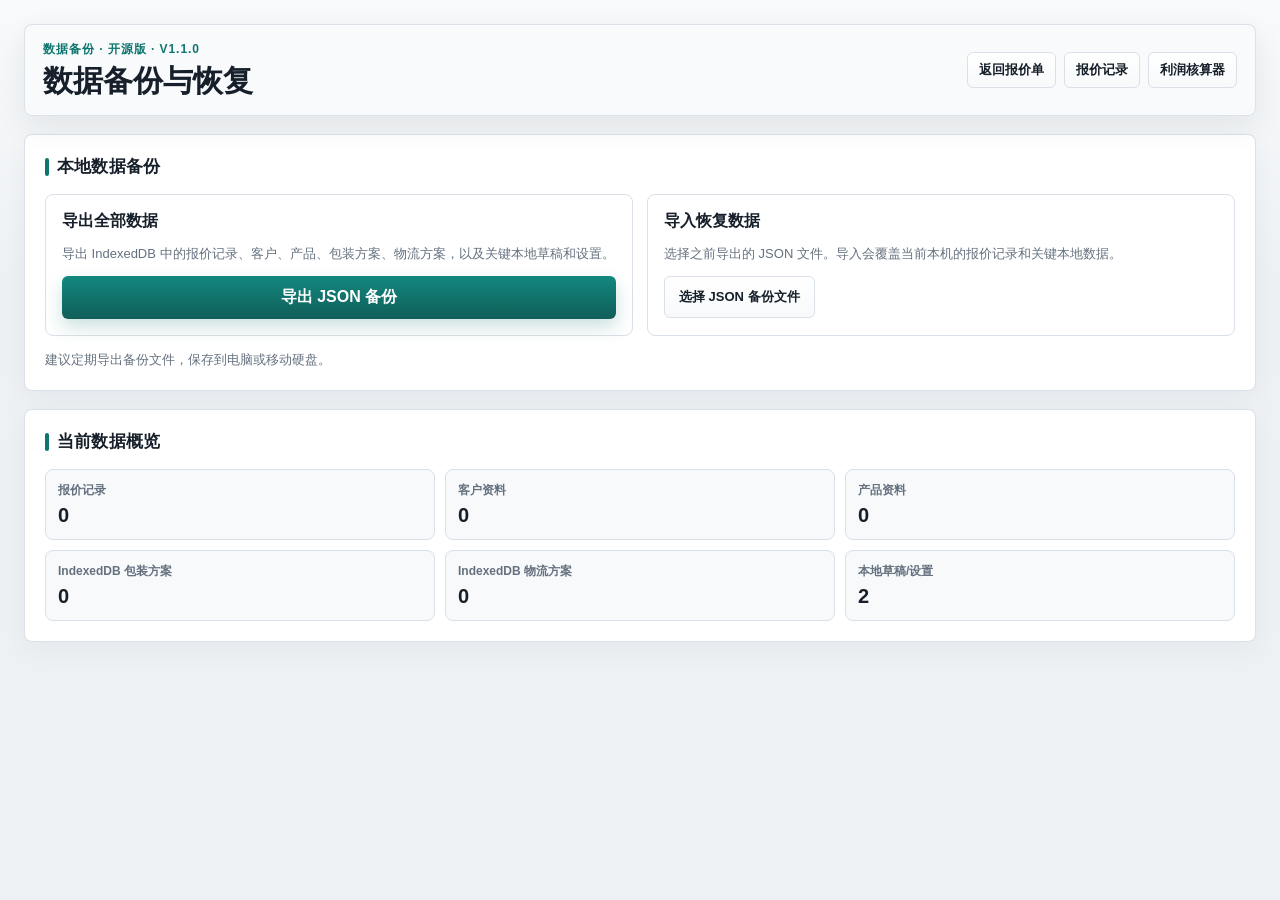
<file: 报价单生成器/backup.html>
<!doctype html>
<html lang="zh-CN">
  <head>
    <meta charset="UTF-8" />
    <meta name="viewport" content="width=device-width, initial-scale=1.0" />
    <title>数据备份与恢复</title>
    <link rel="stylesheet" href="styles.css" />
  </head>
  <body>
    <main class="calculator-page">
      <header class="topbar calculator-topbar">
        <div>
          <p class="eyebrow">数据备份 · 开源版 · v1.1.0</p>
          <h1>数据备份与恢复</h1>
        </div>
        <div class="topbar-actions">
          <a class="ghost-button nav-button" href="index.html">返回报价单</a>
          <a class="ghost-button nav-button" href="quote-records.html">报价记录</a>
          <a class="ghost-button nav-button" href="calculator.html">利润核算器</a>
        </div>
      </header>

      <section class="packaging-manager-layout">
        <section class="panel">
          <div class="section-heading">
            <h2>本地数据备份</h2>
          </div>
          <div class="backup-grid">
            <article class="backup-card">
              <h3>导出全部数据</h3>
              <p>导出 IndexedDB 中的报价记录、客户、产品、包装方案、物流方案，以及关键本地草稿和设置。</p>
              <button class="primary-button" id="exportBackupBtn" type="button">导出 JSON 备份</button>
            </article>
            <article class="backup-card">
              <h3>导入恢复数据</h3>
              <p>选择之前导出的 JSON 文件。导入会覆盖当前本机的报价记录和关键本地数据。</p>
              <label class="file-pick-button">
                <span>选择 JSON 备份文件</span>
                <input id="importBackupFile" type="file" accept="application/json,.json" />
              </label>
            </article>
          </div>
          <p id="backupStatus" class="calculator-status">建议定期导出备份文件，保存到电脑或移动硬盘。</p>
        </section>

        <section class="panel">
          <div class="section-heading">
            <h2>当前数据概览</h2>
          </div>
          <div id="backupSummary" class="backup-summary" aria-live="polite"></div>
        </section>
      </section>
    </main>

    <script src="db.js"></script>
    <script src="navigation.js"></script>
    <script src="backup.js"></script>
  </body>
</html>
</file>
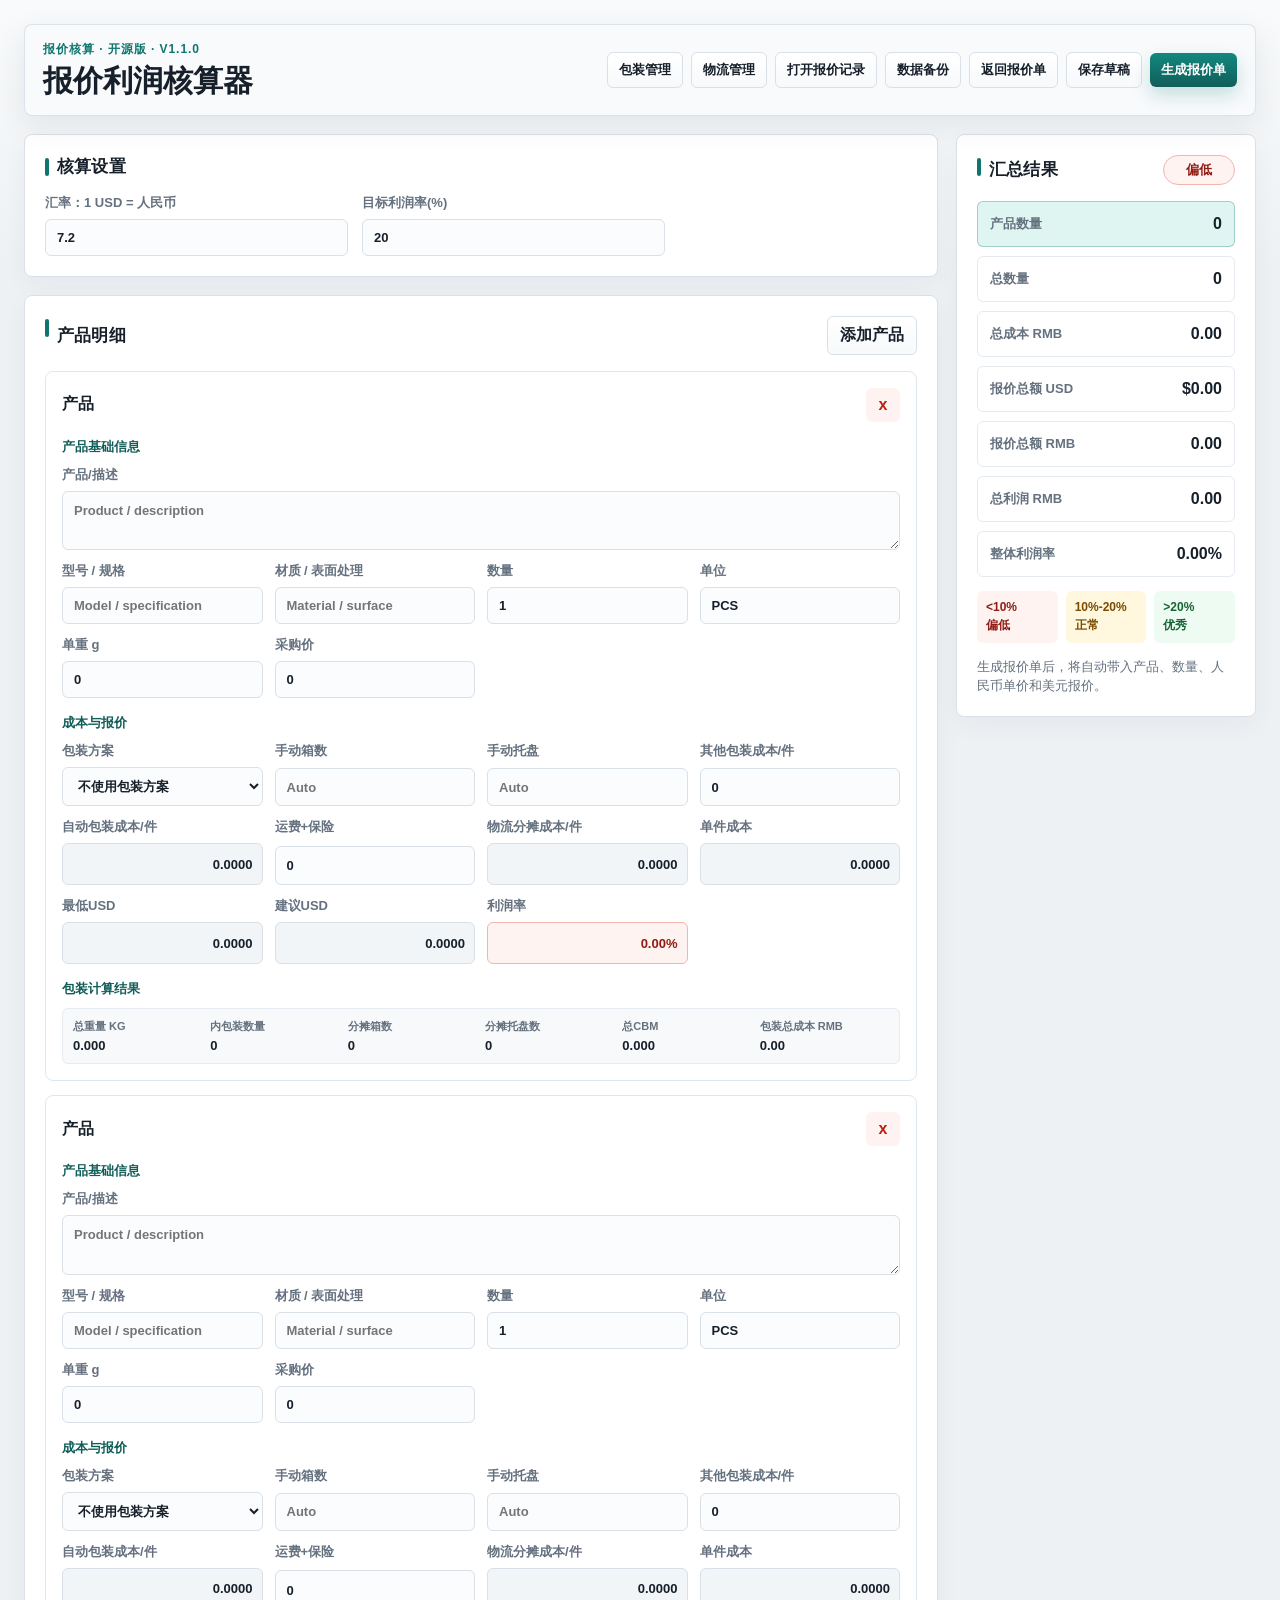
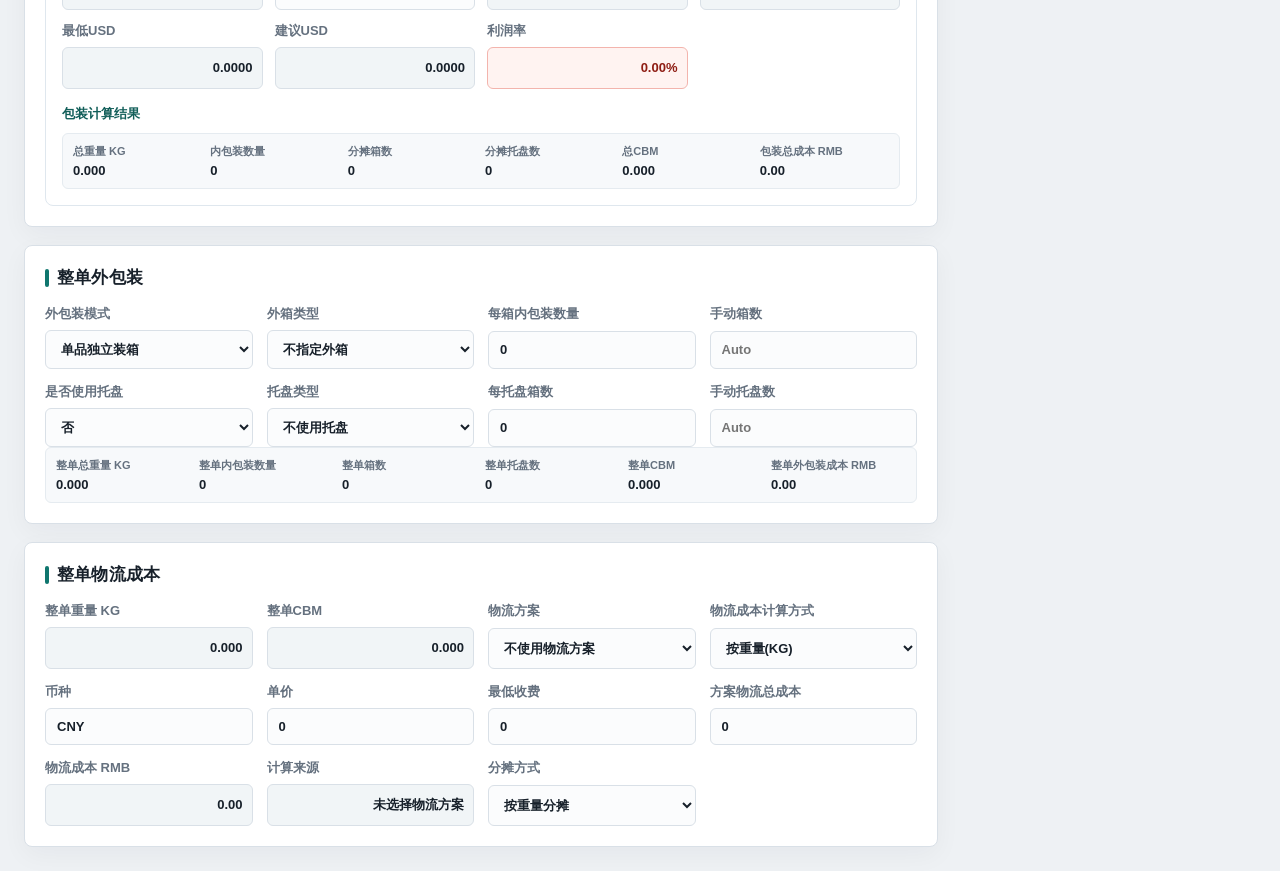
<file: 报价单生成器/calculator.html>
<!doctype html>
<html lang="zh-CN">
  <head>
    <meta charset="UTF-8" />
    <meta name="viewport" content="width=device-width, initial-scale=1.0" />
    <title>报价利润核算器</title>
    <link rel="stylesheet" href="styles.css" />
    <style>
      #profitForm .form-grid output {
        display: flex;
        align-items: center;
        justify-content: flex-end;
        min-height: 42px;
        padding: 0 9px;
        color: var(--ink);
        font-size: 13px;
        font-weight: 800;
        background: #f1f5f7;
        border: 1px solid var(--line);
        border-radius: 6px;
      }
    </style>
  </head>
  <body>
    <main class="calculator-page">
      <header class="topbar calculator-topbar">
        <div>
          <p class="eyebrow">报价核算 · 开源版 · v1.1.0</p>
          <h1>报价利润核算器</h1>
        </div>
        <div class="topbar-actions">
          <a class="ghost-button nav-button" href="packaging.html">包装管理</a>
          <a class="ghost-button nav-button" href="logistics.html">物流管理</a>
          <a class="ghost-button nav-button" href="quote-records.html">打开报价记录</a>
          <a class="ghost-button nav-button" href="backup.html">数据备份</a>
          <a class="ghost-button nav-button" href="index.html">返回报价单</a>
          <button class="ghost-button" id="saveCalculatorRecordBtn" type="button">保存草稿</button>
          <button class="primary-button" id="generateQuoteBtn" type="button">生成报价单</button>
        </div>
      </header>

      <section class="calculator-grid" aria-label="报价利润核算器">
        <form id="profitForm" class="editor" autocomplete="off">
          <section class="panel">
            <div class="section-heading">
              <h2>核算设置</h2>
            </div>
            <div class="form-grid two calculator-settings-grid">
              <label>
                <span>汇率：1 USD = 人民币</span>
                <input id="exchangeRate" name="exchangeRate" type="number" min="0.0001" step="0.0001" value="7.20" />
              </label>
              <label>
                <span>目标利润率(%)</span>
                <input id="targetProfitRate" name="targetProfitRate" type="number" min="0" max="99.99" step="0.01" value="20" />
              </label>
            </div>
          </section>

          <section class="panel">
            <div class="section-heading">
              <h2>产品明细</h2>
              <button class="ghost-button compact" id="addProductBtn" type="button">添加产品</button>
            </div>
            <div id="profitItemsBody" class="product-card-list" aria-label="利润核算产品明细"></div>
          </section>

          <section class="panel">
            <div class="section-heading">
              <h2>整单外包装</h2>
            </div>
            <div class="form-grid four">
              <label>
                <span>外包装模式</span>
                <select id="outerPackagingMode" name="outerPackagingMode" aria-label="外包装模式">
                  <option value="independent" selected>单品独立装箱</option>
                  <option value="combined">整单合箱</option>
                </select>
              </label>
              <label>
                <span>外箱类型</span>
                <select id="outerCartonId" name="outerCartonId" aria-label="外箱类型"></select>
              </label>
              <label>
                <span>每箱内包装数量</span>
                <input id="outerInnerPacksPerCarton" name="outerInnerPacksPerCarton" type="number" min="0" step="1" value="0" />
              </label>
              <label>
                <span>手动箱数</span>
                <input id="outerManualCartonQty" name="outerManualCartonQty" type="number" min="0" step="1" placeholder="Auto" />
              </label>
              <label>
                <span>是否使用托盘</span>
                <select id="outerUsePallet" name="outerUsePallet" aria-label="是否使用托盘">
                  <option value="0" selected>否</option>
                  <option value="1">是</option>
                </select>
              </label>
              <label>
                <span>托盘类型</span>
                <select id="outerPalletId" name="outerPalletId" aria-label="托盘类型"></select>
              </label>
              <label>
                <span>每托盘箱数</span>
                <input id="outerCartonsPerPallet" name="outerCartonsPerPallet" type="number" min="0" step="1" value="0" />
              </label>
              <label>
                <span>手动托盘数</span>
                <input id="outerManualPalletQty" name="outerManualPalletQty" type="number" min="0" step="1" placeholder="Auto" />
              </label>
            </div>
            <div class="packaging-result-strip order-packaging-strip" aria-label="整单外包装计算结果">
              <div><span>整单总重量 KG</span><strong id="outerOrderWeightKg">0.000</strong></div>
              <div><span>整单内包装数量</span><strong id="outerTotalInnerPackQty">0</strong></div>
              <div><span>整单箱数</span><strong id="outerCartonQty">0</strong></div>
              <div><span>整单托盘数</span><strong id="outerPalletQty">0</strong></div>
              <div><span>整单CBM</span><strong id="outerTotalCbm">0.000</strong></div>
              <div><span>整单外包装成本 RMB</span><strong id="outerPackagingCostRmb">0.00</strong></div>
            </div>
          </section>

          <section class="panel">
            <div class="section-heading">
              <h2>整单物流成本</h2>
            </div>
            <div class="form-grid four">
              <label>
                <span>整单重量 KG</span>
                <output id="orderTotalWeightKg">0.000</output>
              </label>
              <label>
                <span>整单CBM</span>
                <output id="orderTotalCbm">0.000</output>
              </label>
              <label>
                <span>物流方案</span>
                <select id="orderLogisticsProfile" name="orderLogisticsProfile" aria-label="物流方案"></select>
              </label>
              <label>
                <span>物流成本计算方式</span>
                <select id="orderLogisticsBillingMethod" name="orderLogisticsBillingMethod" aria-label="物流成本计算方式">
                  <option value="按重量(KG)">按重量(KG)</option>
                  <option value="按体积(CBM)">按体积(CBM)</option>
                  <option value="直接总价">直接总价</option>
                </select>
              </label>
              <label>
                <span>币种</span>
                <input id="orderLogisticsCurrency" type="text" value="CNY" readonly tabindex="-1" />
              </label>
              <label>
                <span>单价</span>
                <input id="orderLogisticsUnitPrice" type="number" min="0" step="0.0001" value="0" readonly tabindex="-1" />
              </label>
              <label>
                <span>最低收费</span>
                <input id="orderLogisticsMinimumCharge" type="number" min="0" step="0.0001" value="0" readonly tabindex="-1" />
              </label>
              <label>
                <span>方案物流总成本</span>
                <input id="orderLogisticsProfileTotalCost" type="number" min="0" step="0.0001" value="0" readonly tabindex="-1" />
              </label>
              <label>
                <span>物流成本 RMB</span>
                <output id="orderLogisticsCostRmb">0.00</output>
              </label>
              <label>
                <span>计算来源</span>
                <output id="orderLogisticsCostSource">未选择物流方案</output>
              </label>
              <label>
                <span>分摊方式</span>
                <select id="orderLogisticsAllocationMethod" name="orderLogisticsAllocationMethod" aria-label="物流成本分摊方式">
                  <option value="weight" selected>按重量分摊</option>
                  <option value="quantity">按数量分摊</option>
                  <option value="amount">按金额分摊</option>
                </select>
              </label>
            </div>
          </section>
        </form>

        <aside class="panel calculator-summary" aria-live="polite">
          <div class="section-heading">
            <h2>汇总结果</h2>
            <span id="profitBadge" class="profit-badge status-normal">正常</span>
          </div>
          <div class="result-stack">
            <div class="result-card primary-result">
              <span>产品数量</span>
              <strong id="productCount">0</strong>
            </div>
            <div class="result-card">
              <span>总数量</span>
              <strong id="totalQty">0</strong>
            </div>
            <div class="result-card">
              <span>总成本 RMB</span>
              <strong id="totalCost">0.00</strong>
            </div>
            <div class="result-card">
              <span>报价总额 USD</span>
              <strong id="totalUsd">$0.00</strong>
            </div>
            <div class="result-card">
              <span>报价总额 RMB</span>
              <strong id="totalRmb">0.00</strong>
            </div>
            <div class="result-card">
              <span>总利润 RMB</span>
              <strong id="totalProfit">0.00</strong>
            </div>
            <div class="result-card">
              <span>整体利润率</span>
              <strong id="overallProfitRate">0.00%</strong>
            </div>
          </div>
          <div class="profit-scale" aria-label="利润颜色预警">
            <div class="scale-block red"><span>&lt;10%</span><strong>偏低</strong></div>
            <div class="scale-block yellow"><span>10%-20%</span><strong>正常</strong></div>
            <div class="scale-block green"><span>&gt;20%</span><strong>优秀</strong></div>
          </div>
          <p id="generateStatus" class="calculator-status">生成报价单后，将自动带入产品、数量、人民币单价和美元报价。</p>
        </aside>
      </section>

      <template id="profitItemTemplate">
        <div class="product-card profit-item-row">
          <div class="product-card-head">
            <h3>产品</h3>
            <button class="icon-button remove-profit-item" type="button" title="删除此产品" aria-label="删除此产品">x</button>
          </div>

          <div class="product-card-section">
            <h4>产品基础信息</h4>
            <div class="product-grid">
              <label class="full-width">
                <span>产品/描述</span>
                <textarea class="profit-product-name" rows="2" placeholder="Product / description" aria-label="产品描述"></textarea>
              </label>
              <label>
                <span>型号 / 规格</span>
                <input class="profit-spec" type="text" placeholder="Model / specification" aria-label="型号或规格" />
              </label>
              <label>
                <span>材质 / 表面处理</span>
                <input class="profit-material" type="text" placeholder="Material / surface" aria-label="材质或表面处理" />
              </label>
              <label>
                <span>数量</span>
                <input class="profit-qty" type="number" min="0" step="1" value="1" aria-label="数量" />
              </label>
              <label>
                <span>单位</span>
                <input class="profit-unit" type="text" value="PCS" aria-label="单位" />
              </label>
              <label>
                <span>单重 g</span>
                <input class="profit-unit-weight" type="number" min="0" step="0.01" value="0" aria-label="单件重量 g" />
              </label>
              <label>
                <span>采购价</span>
                <input class="profit-purchase" type="number" min="0" step="0.0001" value="0" aria-label="采购价" />
              </label>
            </div>
          </div>

          <div class="product-card-section">
            <h4>成本与报价</h4>
            <div class="product-grid">
              <label>
                <span>包装方案</span>
                <select class="profit-packaging-profile" aria-label="包装方案"></select>
              </label>
              <label>
                <span>手动箱数</span>
                <input class="profit-manual-cartons" type="number" min="0" step="1" placeholder="Auto" aria-label="手动箱数" />
              </label>
              <label>
                <span>手动托盘</span>
                <input class="profit-manual-pallets" type="number" min="0" step="1" placeholder="Auto" aria-label="手动托盘数" />
              </label>
              <label>
                <span>其他包装成本/件</span>
                <input class="profit-packing" type="number" min="0" step="0.0001" value="0" aria-label="其他包装成本每件" />
              </label>
              <label>
                <span>自动包装成本/件</span>
                <output class="profit-packaging-cost-piece">0.0000</output>
              </label>
              <label>
                <span>运费+保险</span>
                <input class="profit-freight" type="number" min="0" step="0.0001" value="0" aria-label="运费加保险每件" />
              </label>
              <label>
                <span>物流分摊成本/件</span>
                <output class="profit-logistics-cost-piece">0.0000</output>
              </label>
              <label>
                <span>单件成本</span>
                <output class="profit-unit-cost">0.0000</output>
              </label>
              <label>
                <span>最低USD</span>
                <output class="profit-minimum-usd">0.0000</output>
              </label>
              <label>
                <span>建议USD</span>
                <output class="profit-suggested-usd">0.0000</output>
              </label>
              <label>
                <span>利润率</span>
                <output class="profit-rate">0.00%</output>
              </label>
            </div>
          </div>

          <div class="product-card-section">
            <h4>包装计算结果</h4>
          <div class="packaging-result-strip" aria-label="包装计算结果">
            <div><span>总重量 KG</span><strong class="profit-total-weight">0.000</strong></div>
            <div><span>内包装数量</span><strong class="profit-inner-pack-qty">0</strong></div>
            <div><span>分摊箱数</span><strong class="profit-carton-qty">0</strong></div>
            <div><span>分摊托盘数</span><strong class="profit-pallet-qty">0</strong></div>
            <div><span>总CBM</span><strong class="profit-total-cbm">0.000</strong></div>
            <div><span>包装总成本 RMB</span><strong class="profit-packaging-total">0.00</strong></div>
          </div>
          <strong class="profit-packaging-cost-detail hidden-calculator-field">0.0000</strong>
          </div>
        </div>
      </template>
    </main>

    <script src="packaging.js"></script>
    <script src="logistics-utils.js"></script>
    <script src="db.js"></script>
    <script src="quote-records-store.js"></script>
    <script src="navigation.js"></script>
    <script src="calculator.js"></script>
  </body>
</html>
</file>
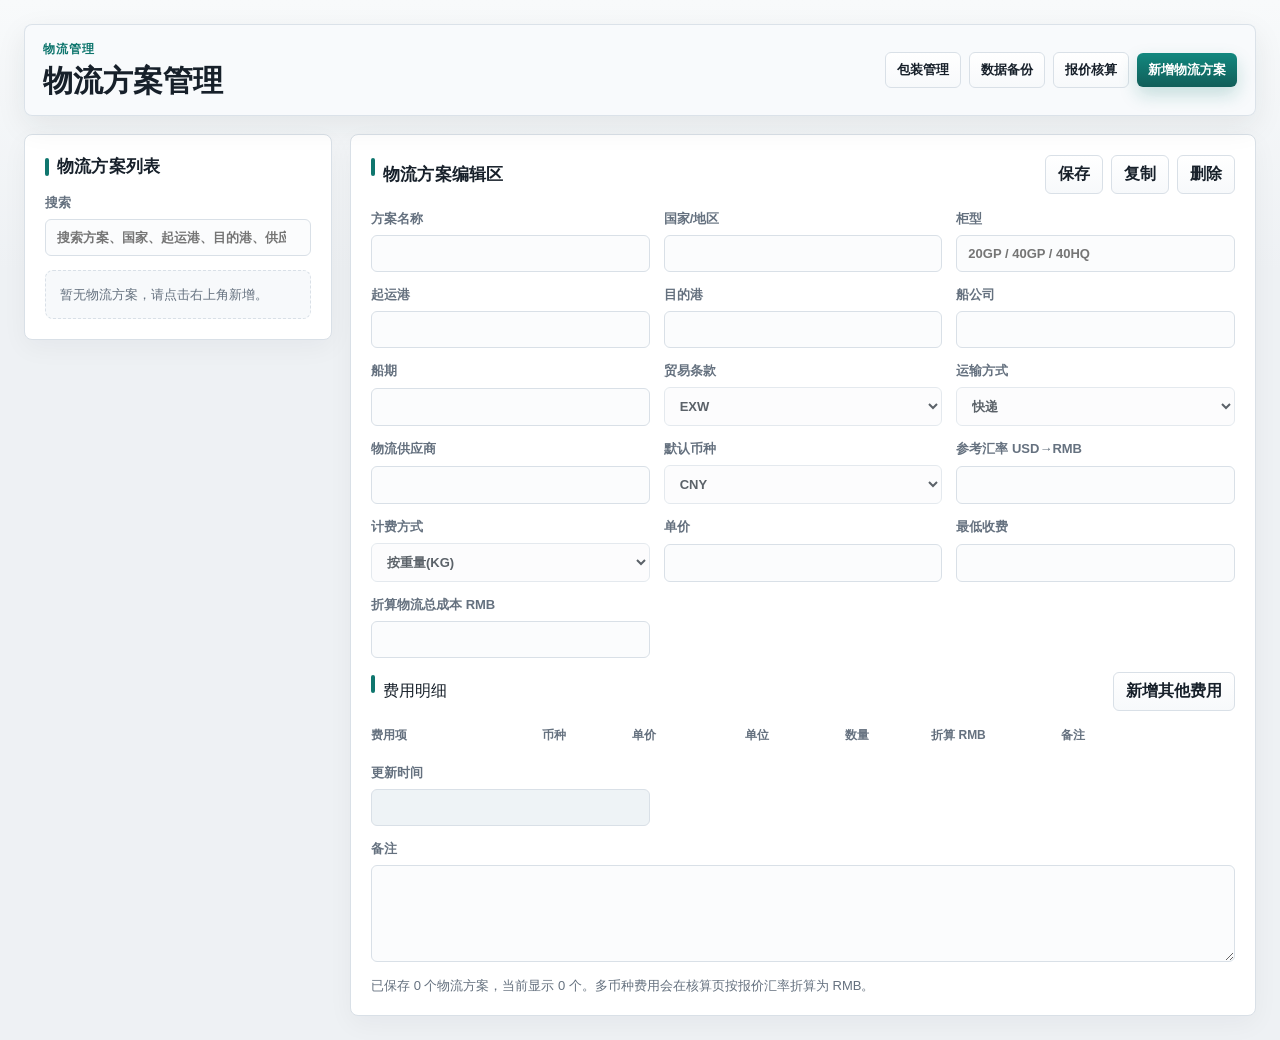
<file: 报价单生成器/logistics.html>
<!doctype html>
<html lang="zh-CN">
  <head>
    <meta charset="UTF-8" />
    <meta name="viewport" content="width=device-width, initial-scale=1.0" />
    <title>物流管理</title>
    <link rel="stylesheet" href="styles.css" />
    <style>
      .calculator-page[data-logistics-manager] .calculator-topbar,
      .logistics-manager-layout {
        max-width: 1440px;
      }

      .logistics-manager-layout {
        display: grid;
        grid-template-columns: minmax(300px, 0.34fr) minmax(0, 1fr);
        gap: 18px;
        width: min(1440px, 100%);
        margin: 0 auto;
        align-items: start;
      }

      .logistics-list-panel,
      .logistics-editor-panel {
        min-width: 0;
      }

      .logistics-search {
        margin-bottom: 14px;
      }

      .logistics-list {
        display: grid;
        gap: 8px;
      }

      .logistics-list-item {
        display: grid;
        gap: 8px;
        width: 100%;
        padding: 12px;
        color: var(--ink);
        text-align: left;
        background: #ffffff;
        border: 1px solid var(--line);
        border-radius: 8px;
        box-shadow: none;
      }

      .logistics-list-item:hover {
        border-color: rgba(15, 118, 110, 0.45);
        background: #f8fbfa;
      }

      .logistics-list-item[aria-current="true"] {
        border-color: rgba(15, 118, 110, 0.6);
        background: var(--accent-soft);
      }

      .logistics-list-item strong {
        font-size: 15px;
        line-height: 1.35;
        overflow-wrap: anywhere;
      }

      .logistics-list-meta {
        display: grid;
        grid-template-columns: repeat(3, minmax(0, 1fr));
        gap: 6px;
        color: var(--muted);
        font-size: 12px;
        font-weight: 800;
      }

      .logistics-list-meta span {
        min-width: 0;
        overflow: hidden;
        text-overflow: ellipsis;
        white-space: nowrap;
      }

      .logistics-editor-actions {
        display: flex;
        flex-wrap: wrap;
        justify-content: flex-end;
        gap: 8px;
      }

      .logistics-form {
        display: grid;
        gap: 16px;
      }

      .logistics-form-grid {
        display: grid;
        grid-template-columns: repeat(3, minmax(0, 1fr));
        gap: 14px;
      }

      .logistics-form-grid .wide-field {
        grid-column: 1 / -1;
      }

      .logistics-updated-at[readonly] {
        color: var(--muted);
        background: #eef3f6;
      }

      .logistics-empty {
        margin: 0;
        padding: 14px;
        color: var(--muted);
        font-size: 13px;
        line-height: 1.5;
        background: #f7f9fb;
        border: 1px dashed var(--line);
        border-radius: 8px;
      }

      @media screen and (max-width: 980px) {
        .logistics-manager-layout {
          grid-template-columns: 1fr;
        }
      }

      @media screen and (max-width: 720px) {
        .logistics-list-meta,
        .logistics-form-grid {
          grid-template-columns: 1fr;
        }

        .logistics-editor-actions {
          justify-content: stretch;
        }

        .logistics-editor-actions .ghost-button {
          width: 100%;
        }
      }
    </style>
  </head>
  <body>
    <main class="calculator-page" data-logistics-manager>
      <header class="topbar calculator-topbar">
        <div>
          <p class="eyebrow">物流管理</p>
          <h1>物流方案管理</h1>
        </div>
        <div class="topbar-actions">
          <a class="ghost-button nav-button" href="packaging.html">包装管理</a>
          <a class="ghost-button nav-button" href="backup.html">数据备份</a>
          <a class="ghost-button nav-button" href="calculator.html">报价核算</a>
          <button class="primary-button" id="addLogisticsProfileBtn" type="button">新增物流方案</button>
        </div>
      </header>

      <section class="logistics-manager-layout">
        <section class="panel logistics-list-panel">
          <div class="section-heading">
            <h2>物流方案列表</h2>
          </div>
          <label class="logistics-search">
            <span>搜索</span>
            <input id="logisticsSearch" type="search" placeholder="搜索方案、国家、起运港、目的港、供应商、船公司、币种、备注" />
          </label>
          <div id="logisticsProfilesList" class="logistics-list" aria-label="物流方案列表"></div>
        </section>

        <section class="panel logistics-editor-panel">
          <div class="section-heading">
            <h2>物流方案编辑区</h2>
            <div class="logistics-editor-actions">
              <button class="ghost-button compact" id="saveLogisticsProfileBtn" type="button">保存</button>
              <button class="ghost-button compact" id="copyLogisticsProfileBtn" type="button">复制</button>
              <button class="ghost-button compact" id="deleteLogisticsProfileBtn" type="button">删除</button>
            </div>
          </div>

          <form id="logisticsEditorForm" class="logistics-form" autocomplete="off">
            <div class="logistics-form-grid">
              <label>
                <span>方案名称</span>
                <input id="logisticsName" name="name" type="text" />
              </label>
              <label>
                <span>国家/地区</span>
                <input id="logisticsCountry" name="countryRegion" type="text" />
              </label>
              <label>
                <span>柜型</span>
                <input id="logisticsContainerType" name="containerType" type="text" placeholder="20GP / 40GP / 40HQ" />
              </label>
              <label>
                <span>起运港</span>
                <input id="logisticsOriginPort" name="originPort" type="text" />
              </label>
              <label>
                <span>目的港</span>
                <input id="logisticsDestinationPort" name="destinationPort" type="text" />
              </label>
              <label>
                <span>船公司</span>
                <input id="logisticsCarrier" name="carrier" type="text" />
              </label>
              <label>
                <span>船期</span>
                <input id="logisticsSailingSchedule" name="sailingSchedule" type="text" />
              </label>
              <label>
                <span>贸易条款</span>
                <select id="logisticsIncoterm" name="incoterm"></select>
              </label>
              <label>
                <span>运输方式</span>
                <select id="logisticsTransportMode" name="transportMode"></select>
              </label>
              <label>
                <span>物流供应商</span>
                <input id="logisticsSupplier" name="supplier" type="text" />
              </label>
              <label>
                <span>默认币种</span>
                <select id="logisticsCurrency" name="currency"></select>
              </label>
              <label>
                <span>参考汇率 USD→RMB</span>
                <input id="logisticsExchangeRate" name="exchangeRate" type="number" min="0" step="0.0001" />
              </label>
              <label>
                <span>计费方式</span>
                <select id="logisticsBillingMethod" name="billingMethod"></select>
              </label>
              <label>
                <span>单价</span>
                <input id="logisticsUnitPrice" name="unitPrice" type="number" min="0" step="0.0001" />
              </label>
              <label>
                <span>最低收费</span>
                <input id="logisticsMinimumCharge" name="minimumCharge" type="number" min="0" step="0.0001" />
              </label>
              <label>
                <span>折算物流总成本 RMB</span>
                <input id="logisticsTotalCost" name="totalCost" type="number" min="0" step="0.0001" readonly />
              </label>
              <div class="wide-field logistics-cost-editor">
                <div class="section-heading">
                  <span>费用明细</span>
                  <button class="ghost-button compact" id="addLogisticsCostBtn" type="button">新增其他费用</button>
                </div>
                <div class="logistics-cost-header" aria-hidden="true">
                  <span>费用项</span>
                  <span>币种</span>
                  <span>单价</span>
                  <span>单位</span>
                  <span>数量</span>
                  <span>折算 RMB</span>
                  <span>备注</span>
                  <span></span>
                </div>
                <div id="logisticsCostItems" class="logistics-cost-items"></div>
              </div>
              <label>
                <span>更新时间</span>
                <input class="logistics-updated-at" id="logisticsUpdatedAt" name="updatedAt" type="text" readonly tabindex="-1" />
              </label>
              <label class="wide-field">
                <span>备注</span>
                <textarea id="logisticsRemark" name="remark" rows="5"></textarea>
              </label>
            </div>
          </form>
          <p id="logisticsStatus" class="calculator-status">数据保存在本机 localStorage：logisticsProfiles。</p>
        </section>
      </section>
    </main>

    <script src="navigation.js"></script>
    <script src="logistics-utils.js"></script>
    <script src="logistics.js"></script>
  </body>
</html>
</file>
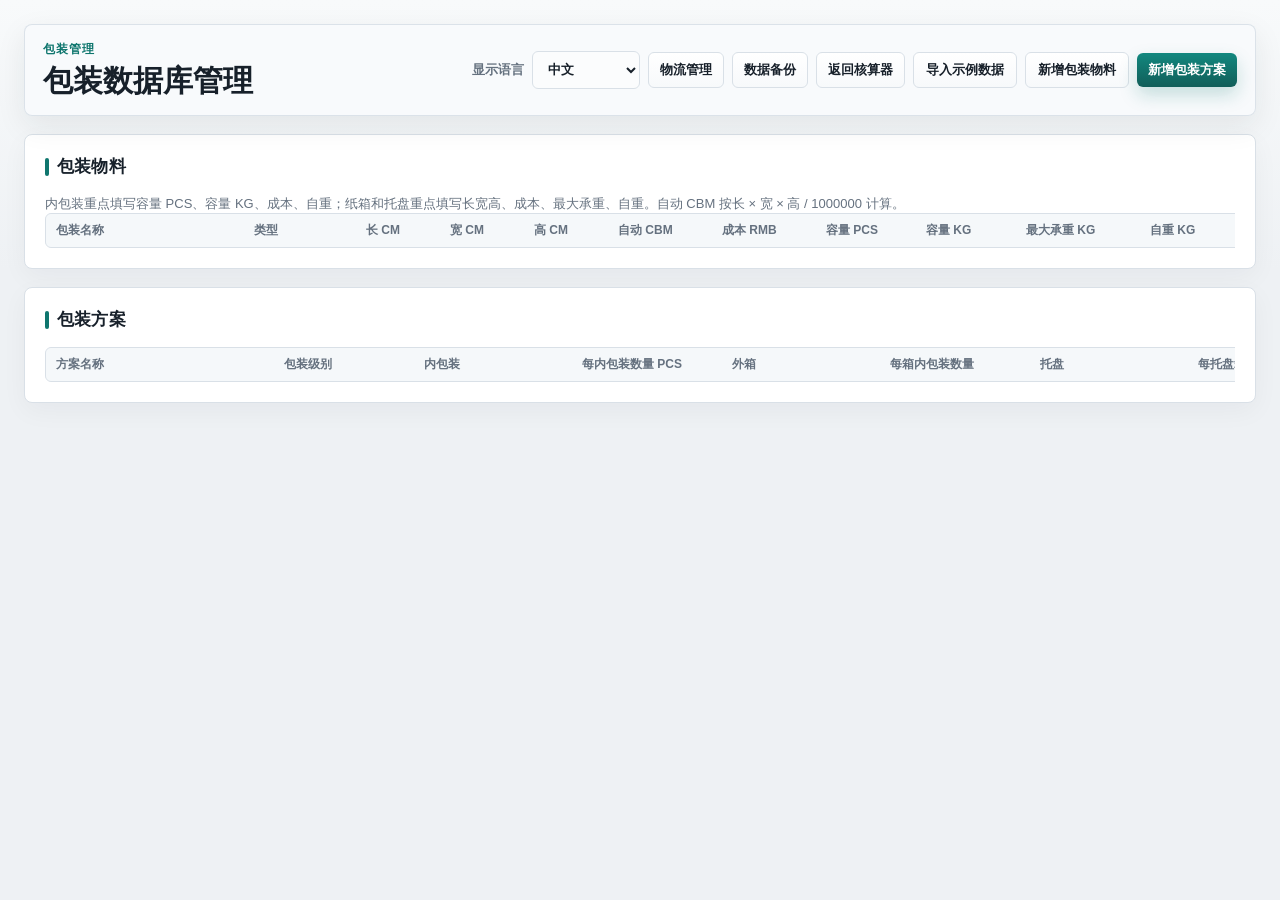
<file: 报价单生成器/packaging.html>
<!doctype html>
<html lang="zh-CN">
  <head>
    <meta charset="UTF-8" />
    <meta name="viewport" content="width=device-width, initial-scale=1.0" />
    <title>包装数据库管理</title>
    <link rel="stylesheet" href="styles.css" />
  </head>
  <body>
    <main class="calculator-page" data-packaging-manager>
      <header class="topbar calculator-topbar">
        <div>
          <p class="eyebrow">包装管理</p>
          <h1>包装数据库管理</h1>
        </div>
        <div class="topbar-actions">
          <label class="language-select">
            <span>显示语言</span>
            <select id="packagingLanguage">
              <option value="zh">中文</option>
              <option value="en">English</option>
            </select>
          </label>
          <a class="ghost-button nav-button" href="logistics.html">物流管理</a>
          <a class="ghost-button nav-button" href="backup.html">数据备份</a>
          <a class="ghost-button nav-button" href="calculator.html">返回核算器</a>
          <button class="ghost-button compact" id="importPackagingExamplesBtn" type="button">导入示例数据</button>
          <button class="ghost-button compact" id="addPackagingItemBtn" type="button">新增包装物料</button>
          <button class="primary-button" id="addPackagingProfileBtn" type="button">新增包装方案</button>
        </div>
      </header>

      <section class="packaging-manager-layout">
        <section class="panel packaging-database-block">
          <div class="section-heading">
            <h2>包装物料</h2>
          </div>
          <p class="calculator-status packaging-helper">内包装重点填写容量 PCS、容量 KG、成本、自重；纸箱和托盘重点填写长宽高、成本、最大承重、自重。自动 CBM 按长 × 宽 × 高 / 1000000 计算。</p>
          <div class="packaging-table" role="table" aria-label="包装物料表">
            <div class="packaging-items-head" role="row">
              <span>包装名称</span>
              <span>类型</span>
              <span>长 cm</span>
              <span>宽 cm</span>
              <span>高 cm</span>
              <span>自动 CBM</span>
              <span>成本 RMB</span>
              <span>容量 PCS</span>
              <span>容量 KG</span>
              <span>最大承重 KG</span>
              <span>自重 KG</span>
              <span>备注</span>
              <span></span>
            </div>
            <div id="packagingItemsBody"></div>
          </div>
        </section>

        <section class="panel packaging-database-block">
          <div class="section-heading">
            <h2>包装方案</h2>
          </div>
          <div class="packaging-table" role="table" aria-label="包装方案表">
            <div class="packaging-profiles-head" role="row">
              <span>方案名称</span>
              <span>包装级别</span>
              <span>内包装</span>
              <span>每内包装数量 PCS</span>
              <span>外箱</span>
              <span>每箱内包装数量</span>
              <span>托盘</span>
              <span>每托盘箱数</span>
              <span>使用托盘</span>
              <span>备注</span>
              <span></span>
            </div>
            <div id="packagingProfilesBody"></div>
          </div>
        </section>
      </section>
    </main>

    <script src="navigation.js"></script>
    <script src="packaging.js"></script>
  </body>
</html>
</file>
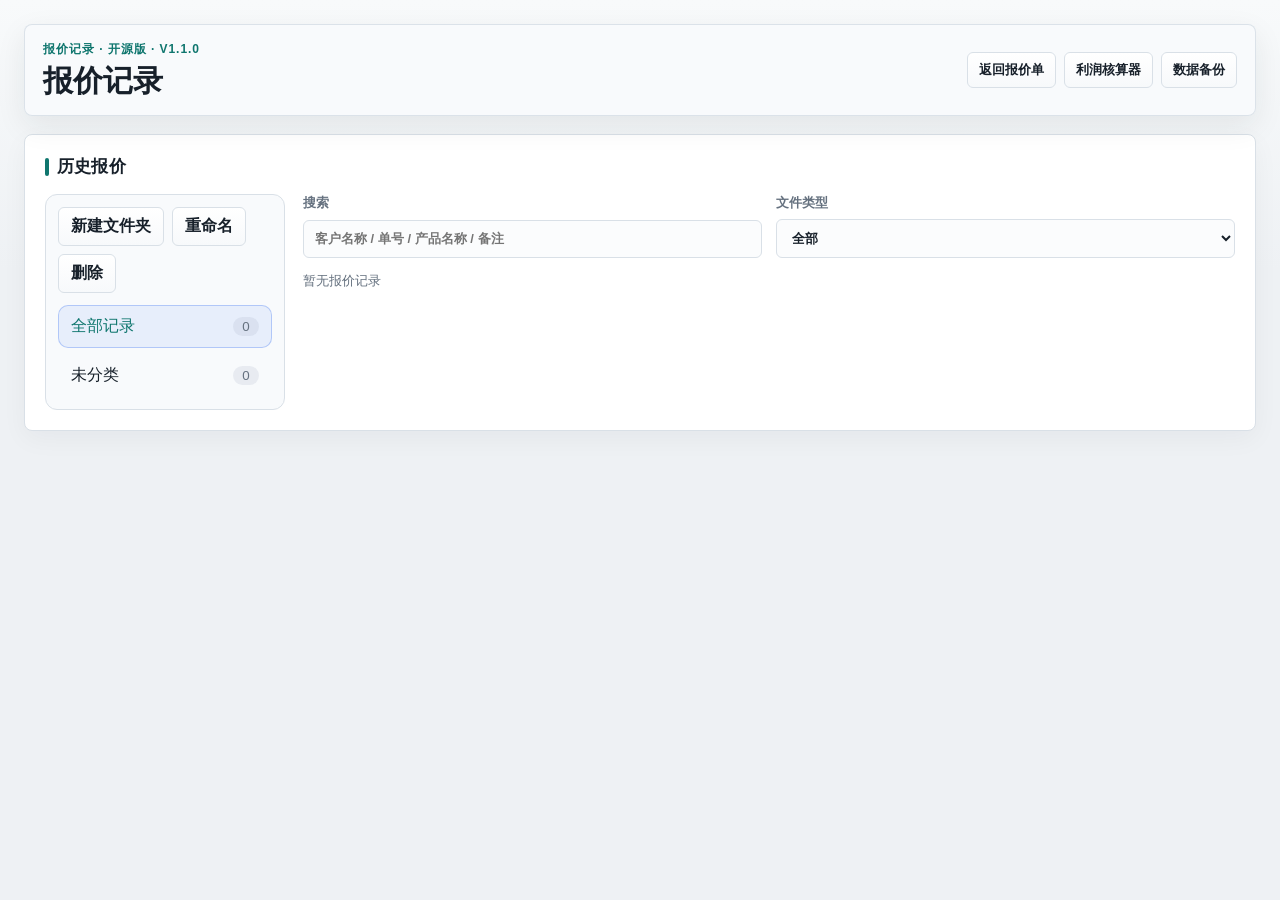
<file: 报价单生成器/quote-records.html>
<!doctype html>
<html lang="zh-CN">
  <head>
    <meta charset="UTF-8" />
    <meta name="viewport" content="width=device-width, initial-scale=1.0" />
    <title>报价记录</title>
    <link rel="stylesheet" href="styles.css" />
  </head>
  <body>
    <main class="calculator-page">
      <header class="topbar calculator-topbar">
        <div>
          <p class="eyebrow">报价记录 · 开源版 · v1.1.0</p>
          <h1>报价记录</h1>
        </div>
        <div class="topbar-actions">
          <a class="ghost-button nav-button" href="index.html">返回报价单</a>
          <a class="ghost-button nav-button" href="calculator.html">利润核算器</a>
          <a class="ghost-button nav-button" href="backup.html">数据备份</a>
        </div>
      </header>

      <section class="panel">
        <div class="section-heading">
          <h2>历史报价</h2>
        </div>
        <div class="records-layout">
          <aside class="records-sidebar" aria-label="报价记录文件夹">
            <div class="record-folder-toolbar">
              <button class="ghost-button compact" id="addRecordFolderBtn" type="button">新建文件夹</button>
              <button class="ghost-button compact" id="renameRecordFolderBtn" type="button">重命名</button>
              <button class="ghost-button compact" id="deleteRecordFolderBtn" type="button">删除</button>
            </div>
            <div id="recordFolderList" class="record-folder-list"></div>
          </aside>
          <section class="records-content" aria-label="报价记录列表">
            <div class="form-grid two records-filters">
              <label>
                <span>搜索</span>
                <input id="recordSearch" type="search" placeholder="客户名称 / 单号 / 产品名称 / 备注" />
              </label>
              <label>
                <span>文件类型</span>
                <select id="recordTypeFilter">
                  <option value="">全部</option>
                  <option value="quotation">Quotation</option>
                  <option value="pi">PI</option>
                  <option value="ci">CI</option>
                  <option value="pl">PL</option>
                </select>
              </label>
            </div>
            <div id="recordsList" class="records-list" aria-live="polite"></div>
          </section>
        </div>
      </section>
    </main>

    <script src="db.js"></script>
    <script src="quote-records-store.js"></script>
    <script src="navigation.js"></script>
    <script src="quote-records.js"></script>
  </body>
</html>
</file>
<file: 报价单生成器/styles.css>
:root {
  color-scheme: light;
  --bg: #eef1f4;
  --panel: #ffffff;
  --ink: #17202a;
  --muted: #65717f;
  --line: #d9e0e7;
  --accent: #0f766e;
  --accent-dark: #115e59;
  --accent-soft: #dff5f1;
  --danger: #b42318;
  --field: #fbfcfd;
  --field-hover: #f4f8f8;
  --shadow: 0 18px 48px rgba(23, 32, 42, 0.11);
  --soft-shadow: 0 10px 30px rgba(23, 32, 42, 0.08);
}

* {
  box-sizing: border-box;
}

body {
  margin: 0;
  min-height: 100vh;
  font-family:
    "Segoe UI",
    "Microsoft YaHei",
    Arial,
    sans-serif;
  color: var(--ink);
  background:
    linear-gradient(180deg, #f8fafb 0, #eef1f4 270px),
    var(--bg);
}

button,
input,
select,
textarea {
  font: inherit;
}

button {
  cursor: pointer;
}

.app-shell {
  display: grid;
  grid-template-columns: minmax(0, 1.08fr) minmax(0, 0.92fr);
  gap: 24px;
  min-height: 100vh;
  padding: 24px;
  transition: grid-template-columns 180ms ease;
}

.app-shell.preview-hidden {
  grid-template-columns: minmax(0, 1fr);
}

.app-shell.preview-hidden .preview-shell {
  display: none;
}

.app-shell.preview-hidden .workspace {
  max-width: none;
}

.workspace,
.preview-shell {
  width: 100%;
  min-width: 0;
}

.preview-shell {
  overflow: hidden;
}

.preview-shell {
  max-width: none;
}

.topbar,
.preview-toolbar {
  display: flex;
  align-items: center;
  justify-content: space-between;
  gap: 16px;
  margin-bottom: 18px;
}

.topbar {
  position: sticky;
  top: 0;
  z-index: 100;
  padding: 16px 18px;
  background: rgba(255, 255, 255, 0.92);
  border: 1px solid rgba(217, 224, 231, 0.9);
  border-radius: 8px;
  box-shadow: var(--soft-shadow);
  backdrop-filter: blur(12px);
}

.topbar + .editor {
  scroll-margin-top: 92px;
}

.eyebrow {
  margin: 0 0 6px;
  color: var(--accent);
  font-size: 12px;
  font-weight: 700;
  letter-spacing: 0.08em;
  text-transform: uppercase;
}

h1,
h2,
p {
  margin-top: 0;
}

h1 {
  margin-bottom: 0;
  font-size: 30px;
  line-height: 1.15;
}

h2 {
  margin: 0;
  font-size: 17px;
}

.topbar-actions,
.section-heading {
  display: flex;
  align-items: center;
  justify-content: space-between;
  gap: 12px;
}

.topbar-actions {
  flex-wrap: wrap;
  justify-content: flex-end;
  gap: 8px;
}

.action-group {
  display: inline-flex;
  align-items: center;
  gap: 6px;
}

.topbar-actions .ghost-button,
.topbar-actions .primary-button {
  min-height: 34px;
  padding: 8px 11px;
  font-size: 13px;
  white-space: nowrap;
}

.record-save-status {
  min-width: 92px;
  color: var(--accent-dark);
  font-size: 12px;
  font-weight: 800;
  text-align: right;
}

.record-save-status.error {
  color: var(--danger);
}

.editor {
  display: grid;
  gap: 18px;
  min-width: 0;
}

.panel {
  min-width: 0;
  padding: 20px;
  background: var(--panel);
  border: 1px solid var(--line);
  border-radius: 8px;
  box-shadow: 0 8px 26px rgba(23, 32, 42, 0.045);
}

.nav-button {
  display: inline-flex;
  align-items: center;
  justify-content: center;
  min-height: 42px;
  text-decoration: none;
}

.calculator-page {
  min-height: 100vh;
  padding: 24px;
}

.calculator-topbar {
  position: static;
  max-width: 1440px;
  margin: 0 auto 18px;
}

.calculator-page[data-packaging-manager] .calculator-topbar,
.packaging-manager-layout {
  max-width: 1440px;
}

.packaging-manager-layout {
  display: grid;
  gap: 18px;
  width: min(1440px, 100%);
  margin: 0 auto;
}

.calculator-grid {
  display: grid;
  grid-template-columns: minmax(0, 1fr) minmax(300px, 0.28fr);
  gap: 18px;
  width: min(1440px, 100%);
  margin: 0 auto;
  align-items: start;
}

.calculator-summary {
  position: sticky;
  top: 24px;
}

.calculator-settings-grid {
  max-width: 620px;
}

.packaging-database-grid {
  display: grid;
  gap: 18px;
}

.packaging-database-block {
  min-width: 0;
}

.packaging-database-block h3 {
  margin: 0 0 10px;
  color: var(--muted);
  font-size: 13px;
  font-weight: 800;
}

.packaging-table {
  width: 100%;
  max-width: 100%;
  overflow-x: auto;
  overflow-y: hidden;
}

.packaging-items-head,
.packaging-item-row,
.packaging-profiles-head,
.packaging-profile-row {
  display: grid;
  gap: 8px;
  align-items: center;
}

.packaging-items-head,
.packaging-item-row {
  grid-template-columns: minmax(190px, 1.2fr) 104px 76px 76px 76px 96px 96px 92px 92px 116px 92px minmax(240px, 1fr) 38px;
  min-width: 1408px;
}

.packaging-profiles-head,
.packaging-profile-row {
  grid-template-columns: minmax(220px, 1.2fr) 132px 150px 142px 150px 142px 150px 118px 96px minmax(260px, 1fr) 38px;
  min-width: 1598px;
}

.packaging-items-head,
.packaging-profiles-head {
  padding: 8px 10px;
  color: var(--muted);
  font-size: 12px;
  font-weight: 800;
  text-transform: uppercase;
  background: #f5f8fa;
  border: 1px solid var(--line);
  border-radius: 6px;
}

.packaging-item-cbm[readonly] {
  color: var(--muted);
  background: #eef3f6;
}

.packaging-item-row[data-packaging-type="inner"] .packaging-item-capacity,
.packaging-item-row[data-packaging-type="inner"] .packaging-item-capacity-kg,
.packaging-item-row[data-packaging-type="inner"] .packaging-item-cost,
.packaging-item-row[data-packaging-type="inner"] .packaging-item-tare,
.packaging-item-row[data-packaging-type="carton"] .packaging-item-length,
.packaging-item-row[data-packaging-type="carton"] .packaging-item-width,
.packaging-item-row[data-packaging-type="carton"] .packaging-item-height,
.packaging-item-row[data-packaging-type="carton"] .packaging-item-cost,
.packaging-item-row[data-packaging-type="carton"] .packaging-item-weight,
.packaging-item-row[data-packaging-type="carton"] .packaging-item-tare,
.packaging-item-row[data-packaging-type="pallet"] .packaging-item-length,
.packaging-item-row[data-packaging-type="pallet"] .packaging-item-width,
.packaging-item-row[data-packaging-type="pallet"] .packaging-item-height,
.packaging-item-row[data-packaging-type="pallet"] .packaging-item-cost,
.packaging-item-row[data-packaging-type="pallet"] .packaging-item-weight,
.packaging-item-row[data-packaging-type="pallet"] .packaging-item-tare {
  border-color: rgba(15, 118, 110, 0.36);
  background: #f2fbf8;
}

#packagingItemsBody,
#packagingProfilesBody {
  display: grid;
  gap: 8px;
}

.row-check {
  display: flex;
  align-items: center;
  justify-content: center;
  min-height: 42px;
  padding: 0 9px;
  color: var(--muted);
  font-size: 12px;
  font-weight: 800;
  background: var(--field);
  border: 1px solid var(--line);
  border-radius: 6px;
}

.row-check input {
  width: auto;
  margin: 0 6px 0 0;
}

.product-card-list {
  display: grid;
  gap: 14px;
}

.product-card {
  display: grid;
  gap: 16px;
  padding: 16px;
  border: 1px solid #dfe7ee;
  border-radius: 8px;
  background: #ffffff;
}

.product-card-head {
  display: flex;
  align-items: center;
  justify-content: space-between;
  gap: 12px;
}

.product-card-head h3,
.product-card-section h4 {
  margin: 0;
  color: var(--ink);
}

.product-card-head h3 {
  font-size: 16px;
}

.product-card-section {
  display: grid;
  gap: 10px;
}

.product-card-section h4 {
  color: var(--accent-dark);
  font-size: 13px;
  font-weight: 900;
}

.product-grid {
  display: grid;
  grid-template-columns: repeat(4, minmax(160px, 1fr));
  gap: 12px;
}

.full-width {
  grid-column: 1 / -1;
}

.profit-product-name {
  width: 100%;
  min-height: 44px;
  line-height: 1.45;
  overflow-wrap: anywhere;
}

.product-grid output {
  display: flex;
  align-items: center;
  justify-content: flex-end;
  min-height: 42px;
  padding: 0 9px;
  color: var(--ink);
  font-size: 13px;
  font-weight: 800;
  background: #f1f5f7;
  border: 1px solid var(--line);
  border-radius: 6px;
}

.packaging-result-strip {
  display: grid;
  grid-template-columns: repeat(6, minmax(120px, 1fr));
  gap: 8px;
  padding: 10px;
  border: 1px solid #e5ebf0;
  border-radius: 6px;
  background: #f7f9fb;
}

.packaging-result-strip div {
  display: grid;
  gap: 4px;
  min-width: 0;
}

.packaging-result-strip span {
  color: var(--muted);
  font-size: 11px;
  font-weight: 800;
}

.packaging-result-strip strong {
  color: var(--ink);
  font-size: 13px;
}

.hidden-calculator-field {
  display: none;
}

.profit-item-row[data-status="status-loss"] .product-grid output,
.profit-item-row[data-status="status-low"] .profit-rate {
  color: #8f1d14;
  background: #fff3f1;
  border-color: #f3b4ad;
}

.profit-item-row[data-status="status-normal"] .profit-rate {
  color: #7a4b00;
  background: #fff8df;
  border-color: #f5d06f;
}

.profit-item-row[data-status="status-excellent"] .profit-rate {
  color: #166534;
  background: #eefbf3;
  border-color: #9bd8ba;
}

.result-stack {
  display: grid;
  gap: 9px;
}

.result-card {
  display: flex;
  align-items: center;
  justify-content: space-between;
  gap: 16px;
  min-height: 46px;
  padding: 10px 12px;
  border: 1px solid #e5ebf0;
  border-radius: 6px;
  background: #ffffff;
}

.result-card span {
  color: var(--muted);
  font-size: 13px;
  font-weight: 800;
}

.result-card strong {
  font-size: 16px;
  text-align: right;
}

.primary-result {
  border-color: rgba(15, 118, 110, 0.3);
  background: var(--accent-soft);
}

.profit-badge {
  display: inline-flex;
  align-items: center;
  justify-content: center;
  min-width: 72px;
  min-height: 30px;
  padding: 0 12px;
  border-radius: 999px;
  font-size: 13px;
  font-weight: 900;
}

.status-loss,
.status-low {
  color: #8f1d14;
  background: #fff3f1;
  border: 1px solid #f3b4ad;
}

.status-normal {
  color: #7a4b00;
  background: #fff8df;
  border: 1px solid #f5d06f;
}

.status-excellent {
  color: #166534;
  background: #eefbf3;
  border: 1px solid #9bd8ba;
}

.profit-scale {
  display: grid;
  grid-template-columns: repeat(3, minmax(0, 1fr));
  gap: 8px;
  margin-top: 14px;
}

.scale-block {
  display: grid;
  gap: 3px;
  min-width: 0;
  padding: 9px;
  border-radius: 6px;
  font-size: 12px;
  font-weight: 800;
}

.scale-block.red {
  color: #8f1d14;
  background: #fff3f1;
}

.scale-block.yellow {
  color: #7a4b00;
  background: #fff8df;
}

.scale-block.green {
  color: #166534;
  background: #eefbf3;
}

.calculator-status {
  margin: 14px 0 0;
  color: var(--muted);
  font-size: 13px;
  line-height: 1.5;
}

.records-layout {
  display: grid;
  grid-template-columns: minmax(190px, 240px) minmax(0, 1fr);
  gap: 18px;
  align-items: start;
}

.records-sidebar {
  position: sticky;
  top: 92px;
  display: grid;
  gap: 12px;
  padding: 12px;
  border: 1px solid var(--line);
  border-radius: 12px;
  background: #f8fafc;
}

.record-folder-toolbar {
  display: flex;
  flex-wrap: wrap;
  gap: 8px;
}

.record-folder-list {
  display: grid;
  gap: 6px;
}

.record-folder-item {
  display: flex;
  align-items: center;
  justify-content: space-between;
  gap: 10px;
  width: 100%;
  padding: 10px 12px;
  border: 1px solid transparent;
  border-radius: 10px;
  color: var(--ink);
  background: transparent;
  text-align: left;
}

.record-folder-item:hover {
  border-color: var(--line);
  background: #fff;
}

.record-folder-item.active {
  color: var(--accent);
  border-color: rgba(37, 99, 235, .28);
  background: rgba(37, 99, 235, .08);
}

.record-folder-item span {
  min-width: 0;
  overflow: hidden;
  text-overflow: ellipsis;
  white-space: nowrap;
}

.record-folder-item small {
  flex: 0 0 auto;
  min-width: 26px;
  padding: 2px 7px;
  border-radius: 999px;
  color: var(--muted);
  background: rgba(148, 163, 184, .16);
  text-align: center;
}

.records-content {
  min-width: 0;
}

.records-filters {
  margin-bottom: 14px;
}

.records-list {
  display: grid;
  gap: 10px;
}

.record-card {
  display: grid;
  grid-template-columns: minmax(0, 1fr) auto;
  gap: 16px;
  align-items: center;
  padding: 14px;
  border: 1px solid var(--line);
  border-radius: 8px;
  background: #ffffff;
}

.record-title {
  color: var(--ink);
  font-size: 16px;
  font-weight: 800;
}

.record-meta,
.record-products,
.empty-records {
  color: var(--muted);
  font-size: 13px;
}

.record-meta {
  display: flex;
  flex-wrap: wrap;
  gap: 10px;
  margin-top: 6px;
}

.record-products {
  margin-top: 6px;
}

.record-actions {
  display: flex;
  flex-wrap: wrap;
  gap: 8px;
  justify-content: flex-end;
}

@media (max-width: 860px) {
  .records-layout {
    grid-template-columns: 1fr;
  }

  .records-sidebar {
    position: static;
  }

  .record-folder-list {
    grid-auto-flow: column;
    grid-auto-columns: minmax(140px, max-content);
    overflow-x: auto;
    padding-bottom: 4px;
  }
}

.backup-grid {
  display: grid;
  grid-template-columns: repeat(2, minmax(0, 1fr));
  gap: 14px;
}

.backup-card {
  display: grid;
  align-content: start;
  gap: 12px;
  min-width: 0;
  padding: 16px;
  border: 1px solid var(--line);
  border-radius: 8px;
  background: #ffffff;
}

.backup-card h3 {
  margin: 0;
  color: var(--ink);
  font-size: 16px;
}

.backup-card p {
  margin: 0;
  color: var(--muted);
  font-size: 13px;
  line-height: 1.6;
}

.file-pick-button {
  display: inline-flex;
  align-items: center;
  justify-content: center;
  width: fit-content;
  min-height: 42px;
  padding: 10px 14px;
  color: var(--ink);
  background: linear-gradient(180deg, #ffffff, #f7f9fb);
  border: 1px solid var(--line);
  border-radius: 6px;
  font-weight: 700;
  cursor: pointer;
}

.file-pick-button:hover {
  color: var(--accent-dark);
  border-color: var(--accent);
}

.file-pick-button input {
  position: absolute;
  width: 1px;
  height: 1px;
  opacity: 0;
  pointer-events: none;
}

.backup-summary {
  display: grid;
  grid-template-columns: repeat(3, minmax(0, 1fr));
  gap: 10px;
}

.backup-summary div {
  display: grid;
  gap: 5px;
  min-width: 0;
  padding: 12px;
  border: 1px solid var(--line);
  border-radius: 8px;
  background: #f7f9fb;
}

.backup-summary span {
  color: var(--muted);
  font-size: 12px;
  font-weight: 800;
}

.backup-summary strong {
  color: var(--ink);
  font-size: 20px;
}

.section-heading {
  position: relative;
  min-width: 0;
  margin-bottom: 16px;
  padding-left: 12px;
}

.section-heading::before {
  position: absolute;
  left: 0;
  top: 3px;
  width: 4px;
  height: 18px;
  border-radius: 99px;
  background: var(--accent);
  content: "";
}

.section-heading h2 {
  letter-spacing: 0.01em;
}

.item-actions {
  display: flex;
  flex-wrap: wrap;
  justify-content: flex-end;
  gap: 8px;
}

.language-select {
  display: inline-grid;
  grid-template-columns: auto minmax(108px, 1fr);
  align-items: center;
  gap: 8px;
  min-width: 0;
  color: var(--muted);
  font-size: 13px;
  font-weight: 700;
}

.language-select select {
  min-height: 38px;
  padding-top: 7px;
  padding-bottom: 7px;
}

.form-grid {
  display: grid;
  gap: 14px;
  min-width: 0;
}

.form-grid.two {
  grid-template-columns: repeat(2, minmax(0, 1fr));
}

.form-grid.four {
  grid-template-columns: repeat(4, minmax(0, 1fr));
}

.app-shell:not(.preview-hidden) .form-grid.four {
  grid-template-columns: repeat(2, minmax(0, 1fr));
}

.form-grid.tight {
  gap: 10px;
}

.bank-grid {
  display: grid;
  grid-template-columns: repeat(2, minmax(0, 1fr));
  gap: 14px;
  margin-top: 14px;
}

.ci-only-field,
.pl-only-field {
  display: none;
}

.commercial-invoice-mode .ci-hidden-field {
  display: none;
}

.commercial-invoice-mode .ci-only-field {
  display: grid;
}

.packing-list-mode .pl-only-field {
  display: grid;
}

.packing-list-mode .pl-hidden-section,
.packing-list-mode label:has(#currency),
.packing-list-mode label:has(#exchangeRate),
.packing-list-mode label:has(#priceMode),
.packing-list-mode .terms-panel .section-heading,
.packing-list-mode .terms-panel .form-grid,
.packing-list-mode .terms-panel .ci-only-field,
.packing-list-mode .terms-panel .bank-grid,
.packing-list-mode .terms-panel .notes-field:not(.signature-field) {
  display: none;
}

.pl-only-col,
.item-inner-qty,
.item-inner-unit,
.item-boxes-per-carton,
.item-packing-details,
.item-package-wrap,
.item-pallets-wrap,
.item-net-weight-wrap,
.item-gross-weight-wrap,
.item-cbm-wrap,
.item-package,
.item-pallets,
.item-net-weight,
.item-gross-weight,
.item-cbm {
  display: none;
}

.packing-list-mode .pl-only-col,
.packing-list-mode .item-inner-qty,
.packing-list-mode .item-inner-unit,
.packing-list-mode .item-boxes-per-carton,
.packing-list-mode .item-packing-details,
.packing-list-mode .item-package-wrap,
.packing-list-mode .item-pallets-wrap,
.packing-list-mode .item-net-weight-wrap,
.packing-list-mode .item-gross-weight-wrap,
.packing-list-mode .item-cbm-wrap,
.packing-list-mode .item-package,
.packing-list-mode .item-pallets,
.packing-list-mode .item-net-weight,
.packing-list-mode .item-gross-weight,
.packing-list-mode .item-cbm {
  display: block;
}

.brand-grid {
  display: grid;
  grid-template-columns: 1.35fr 1fr 1fr;
  gap: 14px;
  margin-bottom: 18px;
}

.logo-picker {
  display: grid;
  gap: 7px;
  min-width: 0;
  color: var(--muted);
  font-size: 13px;
  font-weight: 600;
}

.logo-picker-box {
  display: grid;
  grid-template-columns: minmax(150px, 1fr) auto;
  align-items: center;
  gap: 12px;
  min-height: 68px;
  padding: 10px;
  border: 1px solid var(--line);
  border-radius: 8px;
  background: linear-gradient(180deg, #ffffff, #f8fafb);
}

.logo-picker-box img {
  max-width: 190px;
  max-height: 56px;
  object-fit: contain;
  object-position: left center;
}

.logo-picker-box img.is-empty {
  display: none;
}

.logo-placeholder {
  display: none;
  align-items: center;
  width: 190px;
  min-height: 48px;
  padding: 0 12px;
  border: 1px dashed var(--line);
  border-radius: 6px;
  color: var(--muted);
  background: #ffffff;
  font-size: 13px;
  font-weight: 700;
}

.logo-picker-box img.is-empty + .logo-placeholder {
  display: flex;
}

.logo-upload-button {
  display: inline-flex;
  align-items: center;
  justify-content: center;
  min-width: 88px;
  min-height: 38px;
  padding: 0 12px;
  border: 1px solid rgba(15, 118, 110, 0.28);
  border-radius: 6px;
  color: var(--accent-dark);
  background: var(--accent-soft);
  font-size: 13px;
  font-weight: 800;
  cursor: pointer;
}

.logo-upload-button:hover {
  border-color: rgba(15, 118, 110, 0.58);
  background: #ccede7;
}

.logo-upload-button input {
  position: absolute;
  width: 1px;
  height: 1px;
  opacity: 0;
  pointer-events: none;
}

fieldset {
  min-width: 0;
  margin: 0;
  padding: 0;
  border: 0;
}

legend {
  margin-bottom: 12px;
  font-weight: 700;
}

label,
.notes-field {
  display: grid;
  gap: 7px;
  min-width: 0;
  color: var(--muted);
  font-size: 13px;
  font-weight: 600;
}

input,
select,
textarea {
  width: 100%;
  min-width: 0;
  border: 1px solid var(--line);
  border-radius: 6px;
  padding: 10px 11px;
  color: var(--ink);
  background: var(--field);
  outline: none;
  transition:
    border-color 160ms ease,
    box-shadow 160ms ease,
    background 160ms ease;
}

input:hover,
select:hover,
textarea:hover {
  border-color: #bdc9d3;
  background: var(--field-hover);
}

textarea {
  resize: vertical;
}

input:focus,
select:focus,
textarea:focus {
  border-color: var(--accent);
  background: #ffffff;
  box-shadow: 0 0 0 3px rgba(15, 118, 110, 0.13);
}

.segmented {
  display: inline-grid;
  grid-template-columns: repeat(4, minmax(82px, 1fr));
  overflow: hidden;
  border: 1px solid var(--line);
  border-radius: 7px;
  background: #f7f9fb;
}

.segmented label {
  display: block;
  font-size: 13px;
  font-weight: 700;
  color: var(--muted);
}

.segmented input {
  position: absolute;
  opacity: 0;
  pointer-events: none;
}

.segmented span {
  display: flex;
  align-items: center;
  justify-content: center;
  min-height: 38px;
  padding: 0 12px;
  white-space: nowrap;
}

.segmented input:checked + span {
  color: var(--accent-dark);
  background: var(--accent-soft);
}

.primary-button,
.ghost-button,
.icon-button {
  border: 0;
  border-radius: 6px;
  font-weight: 700;
}

.primary-button {
  padding: 11px 16px;
  color: #ffffff;
  background: linear-gradient(180deg, #12887f, var(--accent-dark));
  box-shadow: 0 8px 18px rgba(15, 118, 110, 0.22);
}

.primary-button:hover {
  background: var(--accent-dark);
}

.ghost-button {
  padding: 10px 14px;
  color: var(--ink);
  background: linear-gradient(180deg, #ffffff, #f7f9fb);
  border: 1px solid var(--line);
}

.ghost-button:hover {
  border-color: var(--accent);
  color: var(--accent-dark);
}

.ghost-button[aria-pressed="true"] {
  color: var(--accent-dark);
  border-color: rgba(15, 118, 110, 0.35);
  background: var(--accent-soft);
}

.ghost-button.compact {
  padding: 8px 12px;
}

.text-button {
  border: 0;
  padding: 0;
  color: var(--accent-dark);
  background: transparent;
  font-size: 13px;
  font-weight: 800;
}

.helper-row {
  display: flex;
  align-items: center;
  justify-content: space-between;
  gap: 14px;
  margin-top: 10px;
  color: var(--muted);
  font-size: 13px;
}

.paste-field textarea {
  min-height: 132px;
}

.items-table {
  width: 100%;
  max-width: 100%;
  overflow-x: auto;
  overflow-y: hidden;
}

.pl-product-options {
  margin-bottom: 14px;
}

.items-head,
.item-row {
  display: grid;
  grid-template-columns: 82px minmax(165px, 1.25fr) minmax(118px, 0.85fr) minmax(132px, 0.95fr) 96px 126px 108px 108px 108px 38px;
  gap: 8px;
  align-items: center;
  min-width: 1100px;
}

.packing-list-mode .items-head,
.packing-list-mode .item-row {
  grid-template-columns: minmax(220px, 1.4fr) 130px 94px 112px 110px minmax(230px, 1.25fr) 118px 108px 108px 108px 100px 38px;
  min-width: 1480px;
}

.packing-list-mode .image-cell,
.packing-list-mode .item-spec,
.packing-list-mode .item-material,
.packing-list-mode .item-hs-code,
.packing-list-mode .item-rmb-price,
.packing-list-mode .item-price,
.packing-list-mode .item-total,
.packing-list-mode .items-head span:nth-child(1),
.packing-list-mode .items-head span:nth-child(3),
.packing-list-mode .items-head span:nth-child(4),
.packing-list-mode .items-head span:nth-child(5),
.packing-list-mode .items-head span:nth-child(16),
.packing-list-mode .items-head span:nth-child(17),
.packing-list-mode .items-head span:nth-child(18) {
  display: none;
}

.qty-unit-cell,
.unit-input {
  position: relative;
  min-width: 0;
}

.qty-unit-cell {
  display: grid;
  grid-template-columns: minmax(0, 1fr) 52px;
  gap: 6px;
}

.unit-suffix-input {
  padding-left: 8px;
  padding-right: 8px;
  text-transform: uppercase;
}

.unit-input input {
  width: 100%;
  padding-right: 58px;
}

.unit-input::after {
  content: attr(data-unit);
  position: absolute;
  top: 50%;
  right: 10px;
  transform: translateY(-50%);
  color: var(--muted);
  font-size: 11px;
  font-weight: 800;
  pointer-events: none;
}

.items-head {
  padding: 8px 10px;
  color: var(--muted);
  font-size: 12px;
  font-weight: 800;
  text-transform: uppercase;
  background: #f5f8fa;
  border: 1px solid var(--line);
  border-radius: 6px;
}

.items-head span {
  text-align: center;
}

#itemsBody {
  display: grid;
  gap: 8px;
}

.item-total {
  display: flex;
  align-items: center;
  min-height: 42px;
  padding: 0 10px;
  color: var(--ink);
  font-weight: 800;
  background: #f1f5f7;
  border: 1px solid var(--line);
  border-radius: 6px;
}

.icon-button {
  width: 34px;
  height: 34px;
  color: var(--danger);
  background: #fff3f1;
}

.image-cell {
  display: grid;
  gap: 6px;
}

.item-image-preview {
  display: none;
  width: 72px;
  height: 54px;
  object-fit: cover;
  border: 1px solid var(--line);
  border-radius: 6px;
  background: #f6f8fa;
}

.item-image-preview[src] {
  display: block;
}

.image-upload {
  display: inline-flex;
  align-items: center;
  justify-content: center;
  width: 72px;
  min-height: 32px;
  border: 1px dashed var(--line);
  border-radius: 6px;
  color: var(--accent-dark);
  background: #fbfcfd;
  font-size: 12px;
  font-weight: 800;
}

.image-upload input {
  position: absolute;
  width: 1px;
  height: 1px;
  opacity: 0;
  pointer-events: none;
}

.notes-field {
  margin-top: 14px;
}

.preview-shell {
  position: sticky;
  top: 24px;
  align-self: start;
  overflow: hidden;
  padding-bottom: 12px;
}

.preview-toolbar {
  padding: 12px 14px;
  color: var(--muted);
  font-size: 13px;
  font-weight: 700;
  background: #ffffff;
  border: 1px solid var(--line);
  border-radius: 8px;
  box-shadow: 0 8px 22px rgba(23, 32, 42, 0.05);
}

.document-page {
  width: 100%;
  margin: 0 auto;
  min-height: calc(100vh - 88px);
  padding: 42px;
  display: flex;
  flex-direction: column;
  background: #ffffff;
  border: 1px solid var(--line);
  border-radius: 8px;
  box-shadow: var(--shadow);
}

.document-page > * {
  flex-shrink: 0;
}

.packing-list-mode .document-page {
  width: 100%;
}

.doc-head {
  display: flex;
  justify-content: space-between;
  gap: 28px;
  padding-bottom: 24px;
  border-bottom: 2px solid var(--ink);
}

.doc-brand {
  display: flex;
  align-items: center;
  gap: 18px;
  min-width: 0;
}

.doc-logo {
  width: 156px;
  max-height: 58px;
  object-fit: contain;
  object-position: left center;
}

.doc-title {
  font-size: 27px;
  font-weight: 800;
  text-transform: uppercase;
}

.doc-meta {
  min-width: 178px;
  color: var(--muted);
  font-size: 13px;
  text-align: right;
}

.doc-parties {
  display: grid;
  grid-template-columns: repeat(2, minmax(0, 1fr));
  gap: 28px;
  margin: 26px 0;
}

.doc-block h3,
.doc-terms h3,
.doc-notes h3 {
  margin: 0 0 8px;
  color: var(--accent-dark);
  font-size: 12px;
  letter-spacing: 0.08em;
  text-transform: uppercase;
}

.doc-block p,
.doc-terms p,
.doc-notes p {
  margin: 4px 0;
  line-height: 1.45;
  white-space: pre-wrap;
}

.doc-contact-chips {
  display: flex;
  flex-wrap: wrap;
  gap: 6px 12px;
  margin-top: 8px;
  color: var(--ink);
  font-size: 12px;
  line-height: 1.45;
}

.doc-contact-chips span {
  display: inline-flex;
  gap: 4px;
  max-width: 100%;
  overflow-wrap: anywhere;
}

.doc-contact-chips b {
  flex: 0 0 auto;
  color: var(--muted);
  font-weight: 700;
}

.muted {
  color: var(--muted);
}

.doc-items {
  width: 100%;
  border-collapse: collapse;
  margin: 20px 0 16px;
  font-size: 13px;
  table-layout: fixed;
}

.doc-items th,
.doc-items td {
  padding: 10px 9px;
  border-bottom: 1px solid var(--line);
  text-align: left;
  vertical-align: top;
  overflow-wrap: anywhere;
  word-break: normal;
}

.doc-items:not(.packing-table) th:nth-child(4),
.doc-items:not(.packing-table) td:nth-child(4) {
  overflow-wrap: normal;
  white-space: nowrap;
}

.doc-items th {
  color: #ffffff;
  background: var(--ink);
  font-size: 12px;
  text-align: center;
}

.doc-items:not(.packing-table) th:nth-child(1),
.doc-items:not(.packing-table) td:nth-child(1) {
  width: 32px;
}

.doc-items:not(.packing-table) th:nth-child(2),
.doc-items:not(.packing-table) td:nth-child(2) {
  width: 74px;
}

.doc-items:not(.packing-table) th:nth-child(4),
.doc-items:not(.packing-table) td:nth-child(4) {
  width: 78px;
}

.doc-items:not(.packing-table) th:nth-child(5),
.doc-items:not(.packing-table) td:nth-child(5) {
  width: 76px;
}

.doc-items:not(.packing-table) th:nth-child(6),
.doc-items:not(.packing-table) td:nth-child(6),
.doc-items:not(.packing-table) th:nth-child(7),
.doc-items:not(.packing-table) td:nth-child(7) {
  width: 92px;
}

.doc-product-image {
  width: 62px;
  height: 46px;
  object-fit: cover;
  border: 1px solid var(--line);
  border-radius: 4px;
}

.doc-items td:nth-last-child(-n + 3) {
  text-align: right;
}

.doc-items.packing-table td {
  text-align: left;
  white-space: pre-wrap;
}

.doc-items.packing-table th:nth-child(1),
.doc-items.packing-table td:nth-child(1) {
  width: 27%;
}

.doc-items.packing-table th:nth-child(2),
.doc-items.packing-table td:nth-child(2) {
  width: 13%;
}

.doc-items.packing-table th:nth-child(3),
.doc-items.packing-table td:nth-child(3) {
  width: 30%;
}

.doc-items.packing-table th:nth-child(4),
.doc-items.packing-table td:nth-child(4) {
  width: 12%;
}

.doc-items.packing-table th:nth-child(5),
.doc-items.packing-table td:nth-child(5),
.doc-items.packing-table th:nth-child(6),
.doc-items.packing-table td:nth-child(6) {
  width: 9%;
}

.doc-items.packing-table td:nth-child(2),
.doc-items.packing-table td:nth-child(4),
.doc-items.packing-table td:nth-child(5),
.doc-items.packing-table td:nth-child(6) {
  text-align: right;
}

.doc-summary {
  display: grid;
  justify-content: end;
  margin-left: auto;
  width: min(320px, 100%);
  gap: 7px;
}

.packing-summary {
  display: grid;
  grid-template-columns: 1fr;
  gap: 7px;
  width: min(320px, 100%);
  margin: 20px 0 0 auto;
  padding-top: 12px;
  border-top: 2px solid var(--ink);
}

.packing-summary div {
  display: flex;
  justify-content: space-between;
  gap: 18px;
}

.packing-summary span {
  color: var(--muted);
  font-weight: 700;
}

.summary-row {
  display: flex;
  justify-content: space-between;
  gap: 18px;
  color: var(--muted);
  font-size: 13px;
}

.summary-row.total {
  margin-top: 6px;
  padding-top: 10px;
  color: var(--ink);
  border-top: 2px solid var(--ink);
  font-size: 18px;
  font-weight: 800;
}

.doc-terms {
  display: grid;
  grid-template-columns: repeat(2, minmax(0, 1fr));
  gap: 14px 28px;
  margin-top: 26px;
  padding-top: 20px;
  border-top: 1px solid var(--line);
  font-size: 13px;
}

.doc-notes {
  margin-top: 24px;
  font-size: 13px;
}

.packing-mark {
  margin-top: 0;
  margin-bottom: 18px;
  padding: 12px 14px;
  border: 1px solid var(--line);
  border-radius: 6px;
  background: #fbfcfd;
}

.doc-signature {
  display: flex;
  justify-content: flex-end;
  align-items: end;
  gap: 24px;
  margin-top: auto;
  padding-top: 48px;
  color: var(--muted);
  font-size: 12px;
}

.signature-line {
  display: grid;
  gap: 8px;
  width: min(330px, 100%);
  text-align: center;
}

.signature-line strong {
  min-height: 18px;
  color: var(--ink);
  font-size: 13px;
  font-weight: 700;
  white-space: nowrap;
}

.signature-line i {
  display: block;
  width: 100%;
  border-top: 1px solid var(--ink);
}

.signature-line span {
  color: var(--muted);
}

@media screen and (max-width: 980px) {
  .app-shell {
    grid-template-columns: 1fr;
  }

  .calculator-grid {
    grid-template-columns: 1fr;
  }

  .calculator-summary {
    position: static;
  }

  .preview-shell {
    max-width: none;
    position: static;
  }
}

@media screen and (max-width: 720px) {
  .app-shell {
    padding: 14px;
  }

  .calculator-page {
    padding: 14px;
  }

  .topbar,
  .section-heading,
  .doc-head,
  .doc-signature {
    align-items: stretch;
    flex-direction: column;
  }

  h1 {
    font-size: 24px;
  }

  .topbar-actions {
    display: grid;
    grid-template-columns: 1fr;
  }

  .form-grid.two,
  .form-grid.four,
  .bank-grid,
  .brand-grid,
  .doc-parties,
  .doc-terms {
    grid-template-columns: 1fr;
  }

  .segmented {
    grid-template-columns: 1fr;
  }

  .item-actions {
    justify-content: stretch;
  }

  .item-actions .ghost-button {
    width: 100%;
  }

  .logo-picker-box {
    grid-template-columns: 1fr;
  }

  .document-page {
    padding: 24px;
  }

  .doc-meta {
    text-align: left;
  }

  .doc-brand {
    align-items: flex-start;
    flex-direction: column;
  }

  .doc-signature {
    justify-content: flex-start;
  }

  .profit-scale {
    grid-template-columns: 1fr;
  }

  .product-grid {
    grid-template-columns: 1fr;
  }

  .backup-grid,
  .backup-summary {
    grid-template-columns: 1fr;
  }

  .packaging-result-strip {
    grid-template-columns: 1fr;
  }
}

@media print {
  @page {
    size: A4;
    margin: 12mm;
  }

  * {
    -webkit-print-color-adjust: exact;
    print-color-adjust: exact;
  }

  body {
    background: #ffffff;
  }

  .workspace,
  .preview-toolbar {
    display: none;
  }

  .app-shell {
    display: block;
    width: 100%;
    min-height: 0;
    padding: 0;
  }

  .preview-shell {
    position: static;
    width: 100%;
    padding-bottom: 0;
  }

  .app-shell.preview-hidden .preview-shell {
    display: block;
  }

  .document-page {
    width: 100%;
    max-width: none;
    min-height: 269mm;
    padding: 0;
    display: flex;
    flex-direction: column;
    border: 0;
    border-radius: 0;
    box-shadow: none;
    font-size: 12px;
  }

  .doc-head {
    display: flex;
    flex-direction: row;
    align-items: flex-start;
    justify-content: space-between;
    gap: 22px;
  }

  .doc-brand {
    display: flex;
    flex-direction: row;
    align-items: center;
    gap: 14px;
  }

  .doc-logo {
    width: 138px;
    max-height: 52px;
  }

  .doc-title {
    font-size: 23px;
  }

  .doc-meta {
    min-width: 160px;
    text-align: right;
  }

  .doc-parties {
    display: grid;
    grid-template-columns: repeat(2, minmax(0, 1fr));
    gap: 24px;
    page-break-inside: avoid;
    break-inside: avoid;
  }

  .doc-items {
    table-layout: fixed;
    page-break-inside: auto;
    break-inside: auto;
  }

  .doc-items th,
  .doc-items td {
    padding: 8px 7px;
  }

  .doc-items:not(.packing-table) th:nth-child(1),
  .doc-items:not(.packing-table) td:nth-child(1) {
    width: 32px;
  }

  .doc-items:not(.packing-table) th:nth-child(2),
  .doc-items:not(.packing-table) td:nth-child(2) {
    width: 74px;
  }

  .doc-items:not(.packing-table) th:nth-child(4),
  .doc-items:not(.packing-table) td:nth-child(4) {
    width: 82px;
  }

  .doc-items:not(.packing-table) th:nth-child(5),
  .doc-items:not(.packing-table) td:nth-child(5) {
    width: 76px;
  }

  .doc-items:not(.packing-table) th:nth-child(6),
  .doc-items:not(.packing-table) td:nth-child(6) {
    width: 94px;
  }

  .doc-items:not(.packing-table) th:nth-child(7),
  .doc-items:not(.packing-table) td:nth-child(7) {
    width: 94px;
  }

  .doc-items.packing-table th:nth-child(2),
  .doc-items.packing-table td:nth-child(2) {
    width: 70px;
  }

  .doc-items.packing-table th:nth-child(3),
  .doc-items.packing-table td:nth-child(3) {
    width: auto;
  }

  .doc-items.packing-table th:nth-child(4),
  .doc-items.packing-table td:nth-child(4) {
    width: 78px;
  }

  .doc-items.packing-table th:nth-child(5),
  .doc-items.packing-table td:nth-child(5),
  .doc-items.packing-table th:nth-child(6),
  .doc-items.packing-table td:nth-child(6) {
    width: 72px;
  }

  .doc-summary,
  .doc-terms,
  .doc-notes,
  .doc-signature {
    page-break-inside: avoid;
    break-inside: avoid;
  }

  .doc-terms {
    display: grid;
    grid-template-columns: repeat(2, minmax(0, 1fr));
    gap: 12px 24px;
  }

  .doc-signature {
    display: flex;
    justify-content: flex-end;
    align-items: end;
  }

  .signature-line {
    text-align: center;
  }
}

.packing-list-mode .declaration-field {
  display: none;
}

.muted-field {
  opacity: .72;
}

.muted-field input[readonly] {
  background: #eef3f6;
  cursor: not-allowed;
}

.logistics-cost-items {
  display: grid;
  gap: 8px;
}

.logistics-cost-header,
.logistics-cost-row {
  display: grid;
  grid-template-columns: minmax(130px, 1fr) 82px minmax(96px, .65fr) 92px 78px minmax(110px, .75fr) minmax(120px, .8fr) 36px;
  gap: 8px;
  align-items: center;
}

.logistics-cost-header {
  margin-bottom: 6px;
  color: var(--muted);
  font-size: 12px;
  font-weight: 800;
  text-transform: uppercase;
}

.logistics-cost-rmb {
  min-height: 40px;
  padding: 10px 12px;
  color: var(--ink);
  font-weight: 800;
  text-align: right;
  background: #eef3f6;
  border: 1px solid var(--line);
  border-radius: 8px;
}

@media screen and (max-width: 980px) {
  .logistics-cost-header {
    display: none;
  }

  .logistics-cost-row {
    grid-template-columns: 1fr 90px;
  }

  .logistics-cost-row .logistics-cost-remove {
    grid-column: 2;
  }
}

.record-dialog {
  width: min(520px, calc(100vw - 32px));
  border: 0;
  border-radius: 16px;
  padding: 24px;
  box-shadow: 0 24px 70px rgba(15, 23, 42, .25);
}

.record-dialog::backdrop { background: rgba(15, 23, 42, .45); }
.record-dialog form { display: grid; gap: 16px; }
.record-dialog label { display: grid; gap: 6px; }
.dialog-actions { display: flex; justify-content: flex-end; gap: 10px; }
.record-folder-actions { display: flex; align-items: end; gap: 8px; flex-wrap: wrap; }

.topbar {
  position: sticky;
  top: 0;
  z-index: 100;
  background: rgba(248, 250, 252, .96);
  backdrop-filter: blur(12px);
  transition: box-shadow .18s ease;
}

.is-scrolled .topbar {
  box-shadow: 0 8px 24px rgba(15, 23, 42, .09);
}

.nav-button[aria-current="page"] {
  color: var(--accent);
  border-color: var(--accent);
}

@media (max-width: 720px) {
  .topbar-actions {
    flex-wrap: nowrap;
    overflow-x: auto;
    max-width: 100%;
    scrollbar-width: thin;
  }
}

@media print {
  .topbar,
  .floating-doc-switch,
  .record-status-toast {
    display: none !important;
  }
}

.floating-doc-switch {
  position: fixed;
  right: 18px;
  bottom: 18px;
  z-index: 120;
  display: flex;
  gap: 8px;
  max-width: min(420px, calc(100vw - 36px));
  padding: 10px;
  overflow-x: auto;
  border: 1px solid rgba(148, 163, 184, .36);
  border-radius: 999px;
  background: rgba(255, 255, 255, .94);
  box-shadow: 0 16px 36px rgba(15, 23, 42, .16);
  backdrop-filter: blur(14px);
}

.floating-doc-button {
  white-space: nowrap;
  padding: 8px 12px;
  min-height: 36px;
  border: 1px solid transparent;
  border-radius: 999px;
  color: var(--muted);
  background: transparent;
  font: inherit;
  cursor: pointer;
}

.floating-doc-button.active,
.floating-doc-button[aria-current="true"] {
  color: #fff;
  border-color: var(--accent);
  background: var(--accent);
}

.record-status-toast {
  position: fixed;
  left: 50%;
  bottom: 82px;
  z-index: 140;
  max-width: min(520px, calc(100vw - 32px));
  padding: 12px 16px;
  border-radius: 12px;
  color: #0f172a;
  background: rgba(236, 253, 245, .96);
  border: 1px solid rgba(16, 185, 129, .35);
  box-shadow: 0 16px 36px rgba(15, 23, 42, .18);
  transform: translate(-50%, 12px);
  opacity: 0;
  pointer-events: none;
  transition: opacity .18s ease, transform .18s ease;
}

.record-status-toast.visible {
  opacity: 1;
  transform: translate(-50%, 0);
}

.record-status-toast.error {
  color: #7f1d1d;
  background: rgba(254, 242, 242, .98);
  border-color: rgba(239, 68, 68, .4);
}

@media (max-width: 720px) {
  .floating-doc-switch {
    right: 10px;
    left: 10px;
    bottom: 10px;
    justify-content: flex-start;
    border-radius: 18px;
  }

  .record-status-toast {
    bottom: 74px;
  }
}
</file>
